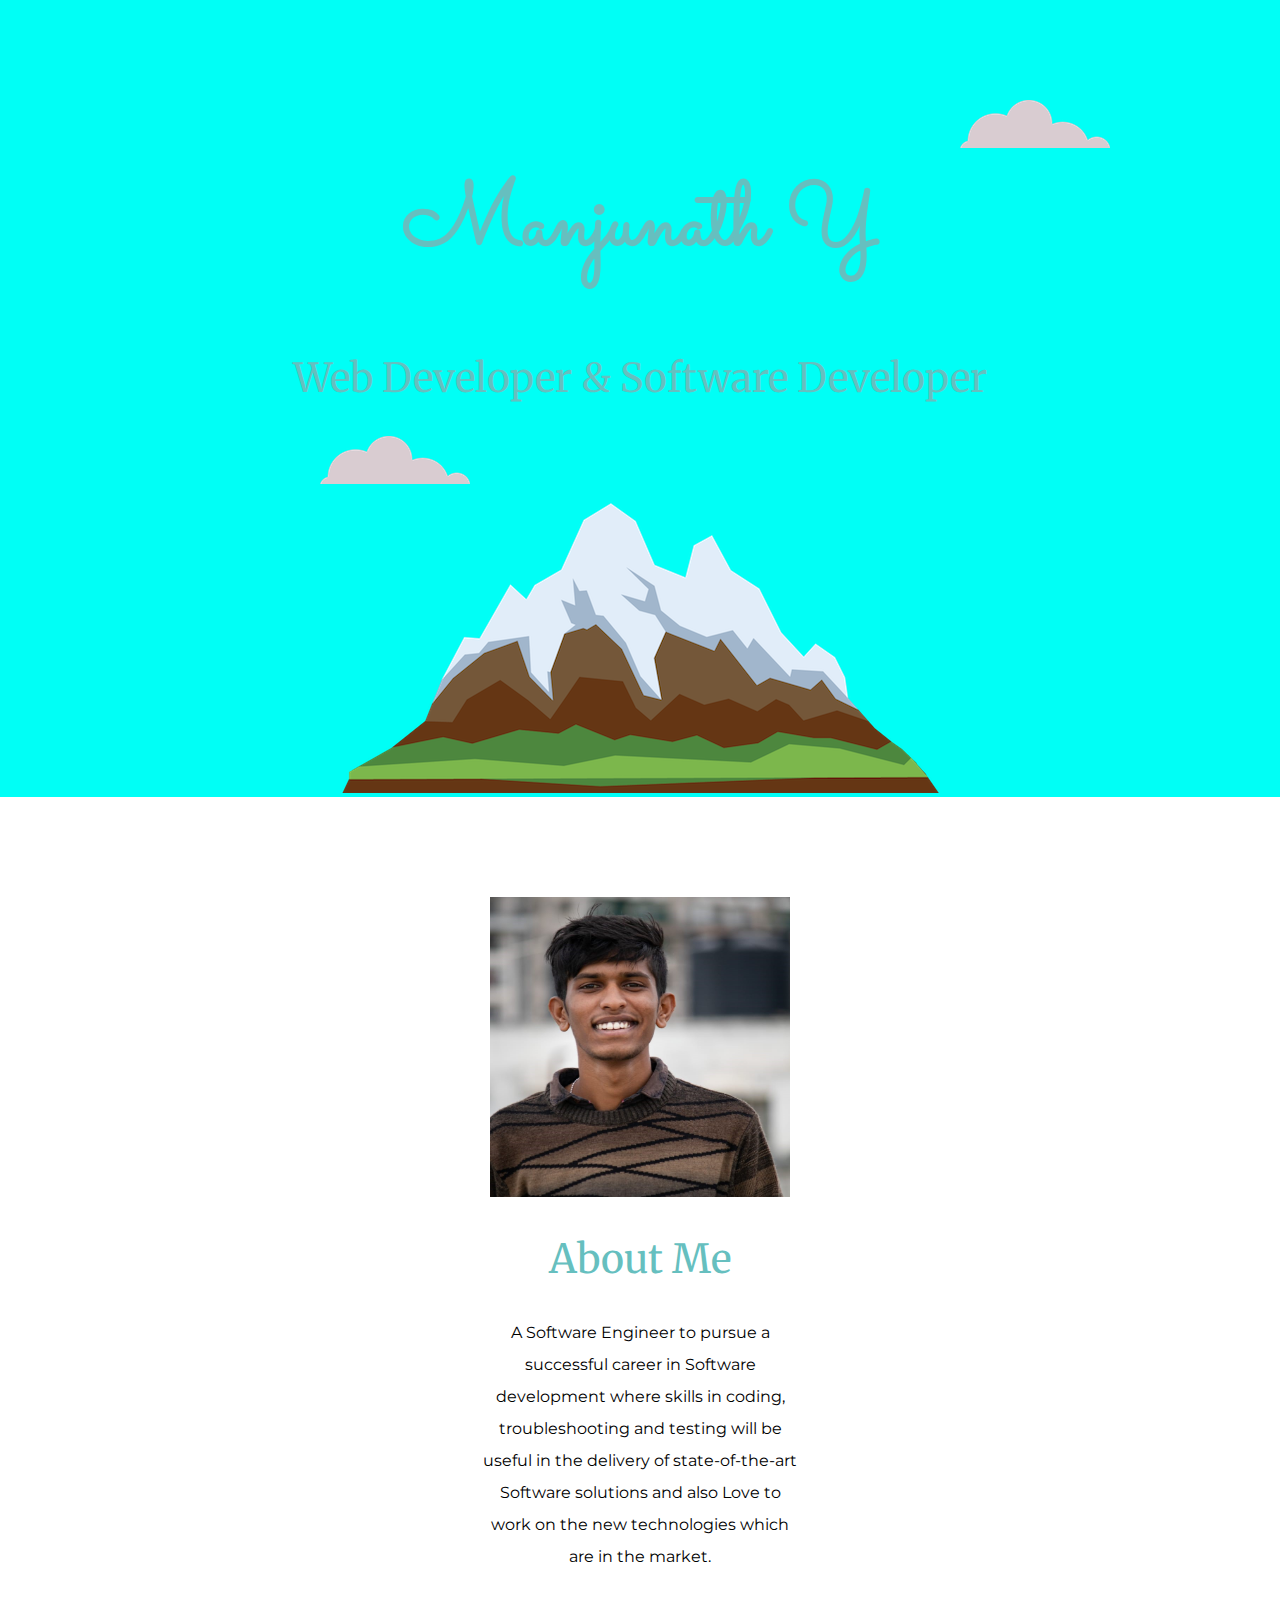
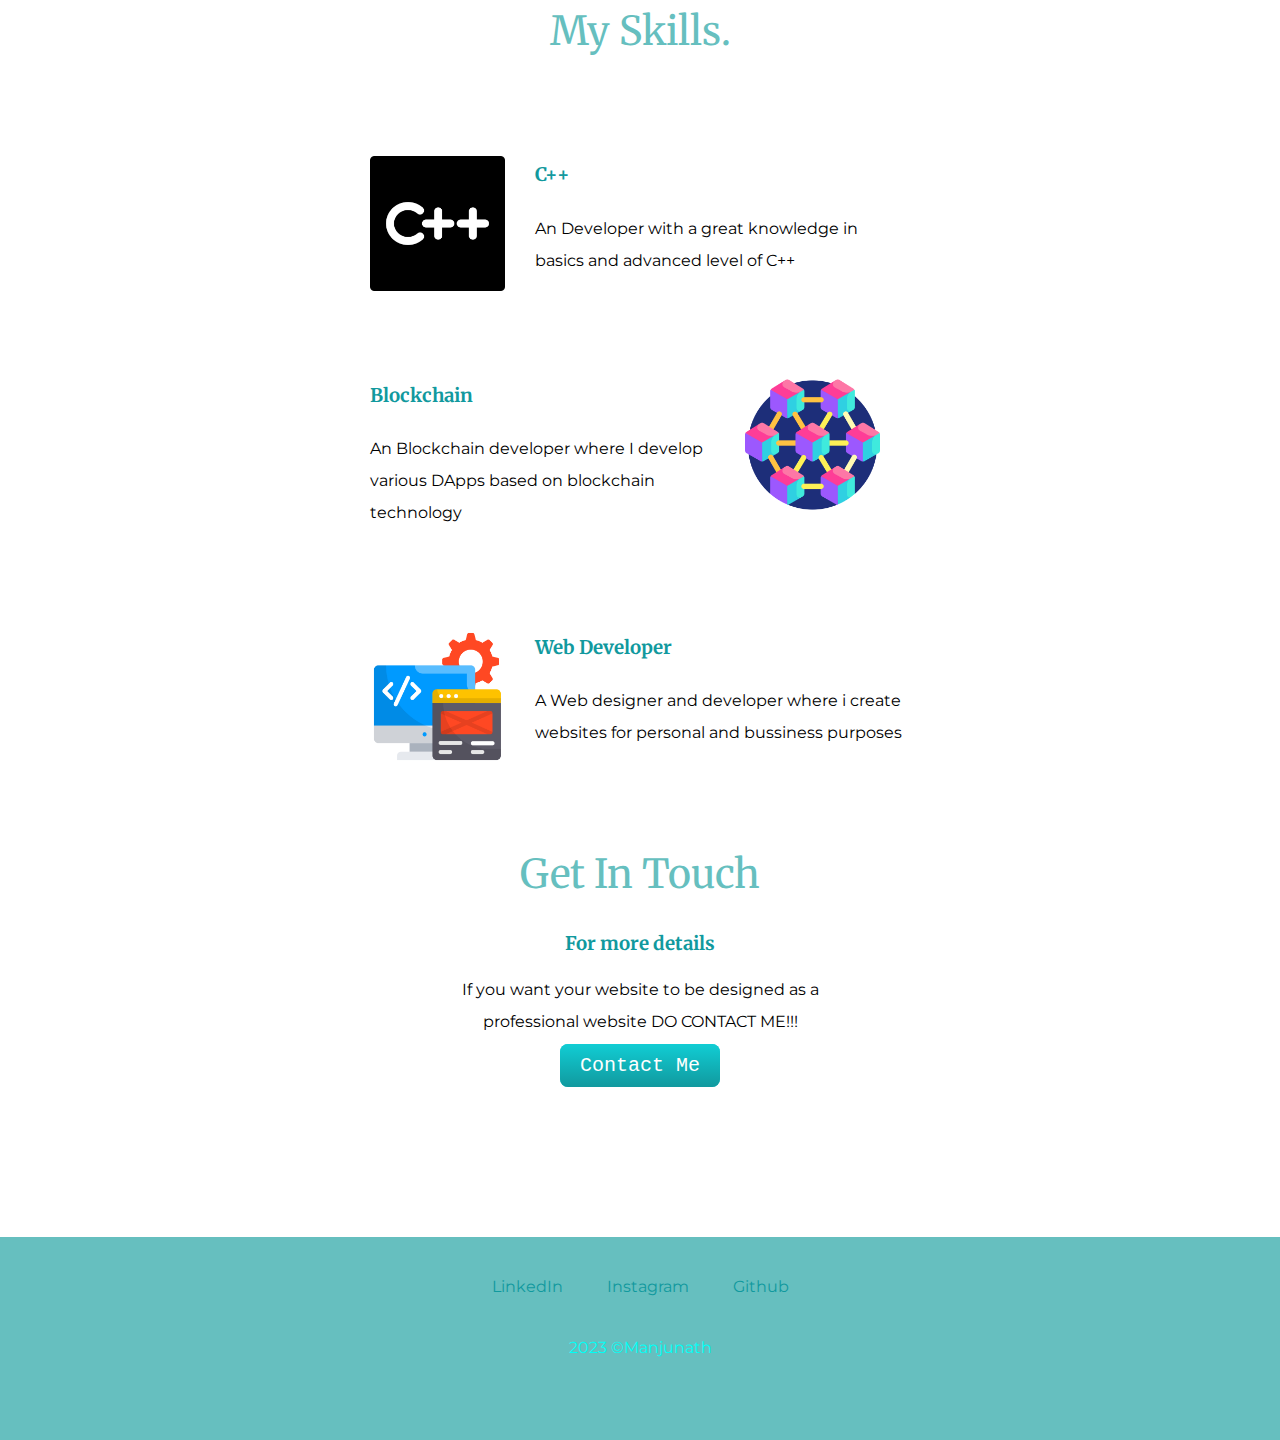
<file: Site/index.html>
<!DOCTYPE html>
<html lang="en">

<head>
    <meta charset="UTF-8">
    <meta http-equiv="X-UA-Compatible" content="IE=edge">
    <meta name="viewport" content="width=device-width, initial-scale=1.0">
    <title>My Website</title>
    <link rel="stylesheet" href="css/css1.css">
    <link rel="preconnect" href="https://fonts.googleapis.com">
    <link rel="preconnect" href="https://fonts.gstatic.com" crossorigin>
    <link href="https://fonts.googleapis.com/css2?family=Merriweather&family=Montserrat&family=Sacramento&display=swap"
        rel="stylesheet">
</head>

<body>

    <div class="top-container">
        <img class="top-cloud" src="images/cloud.png" alt="cloud-image">
        <h1 class="manjunath">Manjunath Y</h1>
        <h2 class="Developer">Web Developer & Software Developer</h2>
        <img class="bottom-cloud" src="images/cloud.png" alt="cloud-image">
        <img class="mountain" src="images/mountain.png" alt="mountain-image">
    </div>


    <div class="middle-container">
        <div class="profile">
            <img class="Personal-pic" src="images/Manjunath.jpeg" alt="Manjunath-pic">
            <h2>About Me </h2>
            <p class="intro">A Software Engineer to pursue a successful career in
                Software development where skills in coding, troubleshooting and testing will be useful in the
                delivery of state-of-the-art Software solutions and
                also Love to work on the new technologies which are
                in the market.
            </p>

        </div>
        <div class="skills">
            <h2>My Skills.</h2>
            <div class="skill-row">
                <img class="Cpp" src="images/c-logo.png" alt="">
                <h3>C++</h3>
                <p>An Developer with a great knowledge in basics and advanced level of C++</p>
            </div>
            <div class="skill-row">
                <img class="Blockchain-pic" src="images/blockchain.png" alt="">
                <h3>Blockchain</h3>
                <p>An Blockchain developer where I develop various DApps based on blockchain technology</p>
            </div>
            <div class="skill-row">
                <img class="Web-dev" src="images/app-development.png" alt="">
                <h3>Web Developer</h3>
                <p>A Web designer and developer where i create websites for personal and bussiness purposes</p>
            </div>
        </div>

        <div class="contact-me">
            <h2>Get In Touch</h2>
            <h3>For more details</h3>
            <p>If you want your website to be designed as a professional website DO CONTACT ME!!!</p>
            <a class="btn" href="manjunath.chavan2017@gmail.com">Contact Me</a>
        </div>

    </div>
    <div class="bottom-container">
        <a class="footer-link" href="https://www.linkedin.com/in/manjunath28/">LinkedIn</a>
        <a class="footer-link" href="https://www.instagram.com/manjunath_0328/">Instagram</a>
        <a class="footer-link" href="https://github.com/Manjunath28">Github</a>
        <p class="copyright"> 2023 ©Manjunath</p>
    </div>

</body>

</html>
</file>
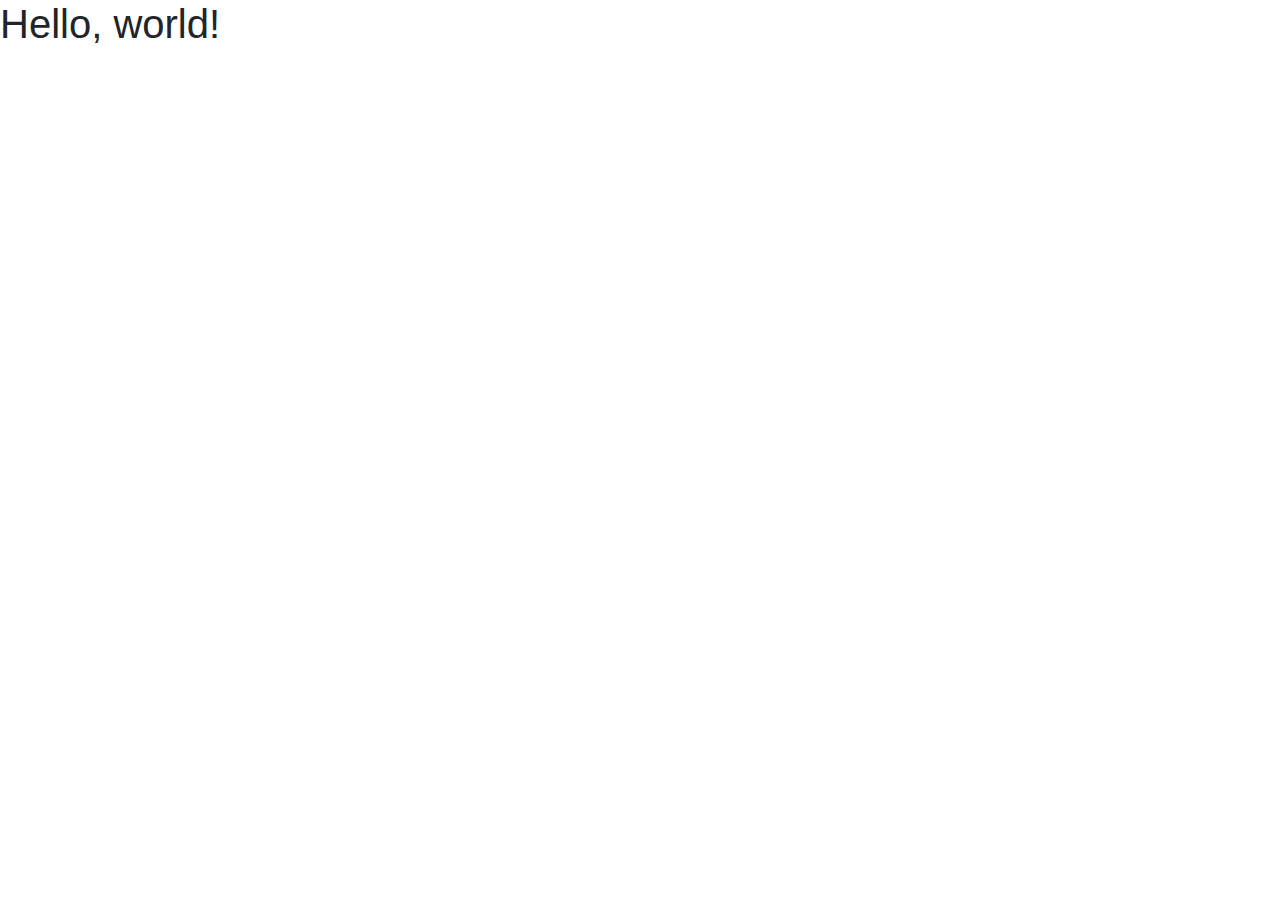
<file: Site/bootstrap/index.html>
<!doctype html>
<html lang="en">

<head>
    <!-- Required meta tags -->
    <meta charset="utf-8">
    <meta name="viewport" content="width=device-width, initial-scale=1, shrink-to-fit=no">

    <!-- Bootstrap CSS -->
    <link rel="stylesheet" href="https://cdn.jsdelivr.net/npm/bootstrap@4.3.1/dist/css/bootstrap.min.css"
        integrity="sha384-ggOyR0iXCbMQv3Xipma34MD+dH/1fQ784/j6cY/iJTQUOhcWr7x9JvoRxT2MZw1T" crossorigin="anonymous">

    <title>Hello, world!</title>
</head>

<body>
    <h1>Hello, world!</h1>

    <!-- Optional JavaScript -->
    <!-- jQuery first, then Popper.js, then Bootstrap JS -->
    <script src="https://code.jquery.com/jquery-3.3.1.slim.min.js"
        integrity="sha384-q8i/X+965DzO0rT7abK41JStQIAqVgRVzpbzo5smXKp4YfRvH+8abtTE1Pi6jizo"
        crossorigin="anonymous"></script>
    <script src="https://cdn.jsdelivr.net/npm/popper.js@1.14.7/dist/umd/popper.min.js"
        integrity="sha384-UO2eT0CpHqdSJQ6hJty5KVphtPhzWj9WO1clHTMGa3JDZwrnQq4sF86dIHNDz0W1"
        crossorigin="anonymous"></script>
    <script src="https://cdn.jsdelivr.net/npm/bootstrap@4.3.1/dist/js/bootstrap.min.js"
        integrity="sha384-JjSmVgyd0p3pXB1rRibZUAYoIIy6OrQ6VrjIEaFf/nJGzIxFDsf4x0xIM+B07jRM"
        crossorigin="anonymous"></script>
</body>

</html>
</file>
<file: Site/css/css1.css>
body {
    margin: 0;
    text-align: center;
    font-family: 'Montserrat', sans-serif;
}

h1 {
    margin-top: 50px auto 0 auto;
    color: #66bfbf;
    font-size: 5.625em;
    font-family: 'Sacramento', cursive;
}

h2 {
    color: #66bfbf;
    font-family: 'Merriweather', serif;
    font-size: 2.5em;
    font-weight: normal;
}

h3 {
    color: #11999e;
    font-family: 'Merriweather', serif;
}

p {
    line-height: 2;
}

hr {
    border: dotted;
    border-bottom: none;
    color: blue;
    width: 5%;
    margin: 4%
}

a {
    color: #11999e;
    font-family: 'Montserrat', sans-serif;
    margin: 10px 20px;
    text-decoration: none;
}

a:hover {
    color: #eaf6fe;
    font-size: 150%;
}

.intro {
    width: 30%;
    margin: auto;
}


.btn {
    background: #11cdd4;
    background-image: -webkit-linear-gradient(top, #11cdd4, #11999e);
    background-image: -moz-linear-gradient(top, #11cdd4, #11999e);
    background-image: -ms-linear-gradient(top, #11cdd4, #11999e);
    background-image: -o-linear-gradient(top, #11cdd4, #11999e);
    background-image: linear-gradient(to bottom, #11cdd4, #11999e);
    -webkit-border-radius: 8;
    -moz-border-radius: 8;
    border-radius: 8px;
    font-family: Courier New;
    color: #ffffff;
    font-size: 20px;
    padding: 10px 20px 10px 20px;
    text-decoration: none;
}

.btn:hover {
    background: #30e3cb;
    background-image: -webkit-linear-gradient(top, #30e3cb, #2bc4ad);
    background-image: -moz-linear-gradient(top, #30e3cb, #2bc4ad);
    background-image: -ms-linear-gradient(top, #30e3cb, #2bc4ad);
    background-image: -o-linear-gradient(top, #30e3cb, #2bc4ad);
    background-image: linear-gradient(to bottom, #30e3cb, #2bc4ad);
    text-decoration: none;
}

.Personal-pic {
    height: 300px;
    width: 300px;
}

.skill-row {
    width: 50%;
    margin: 100px auto 100px auto;
    text-align: left;
    line-height: 2;
}

.Cpp {
    width: 25%;
    float: left;
    margin-right: 30px;
}

.Blockchain-pic {
    width: 25%;
    float: right;
    margin-right: 30px;
}

.Web-dev {
    width: 25%;
    float: left;
    margin-right: 30px;
}

.footer-link {
    color: #11999e;
}

.top-container {
    padding-top: 100px;
    background-color: #00FFF6;
    height: 30%;
    margin: 0;
}

.middle-container {
    margin: 50px;
    padding: 50px;

}

.bottom-container {
    background-color: #66bfbf;
    padding: 40px 0 40px;
}

.top-cloud {
    position: absolute;
    left: 75%;
    right: 25%;

}

.bottom-cloud {
    position: absolute;
    left: 25%;
    right: 75%;
}

.contact-me {
    width: 40%;
    margin: 40px auto 60px;
}

.copyright {
    padding: 20px 0px;
    color: #00FFF6;
}
</file>
